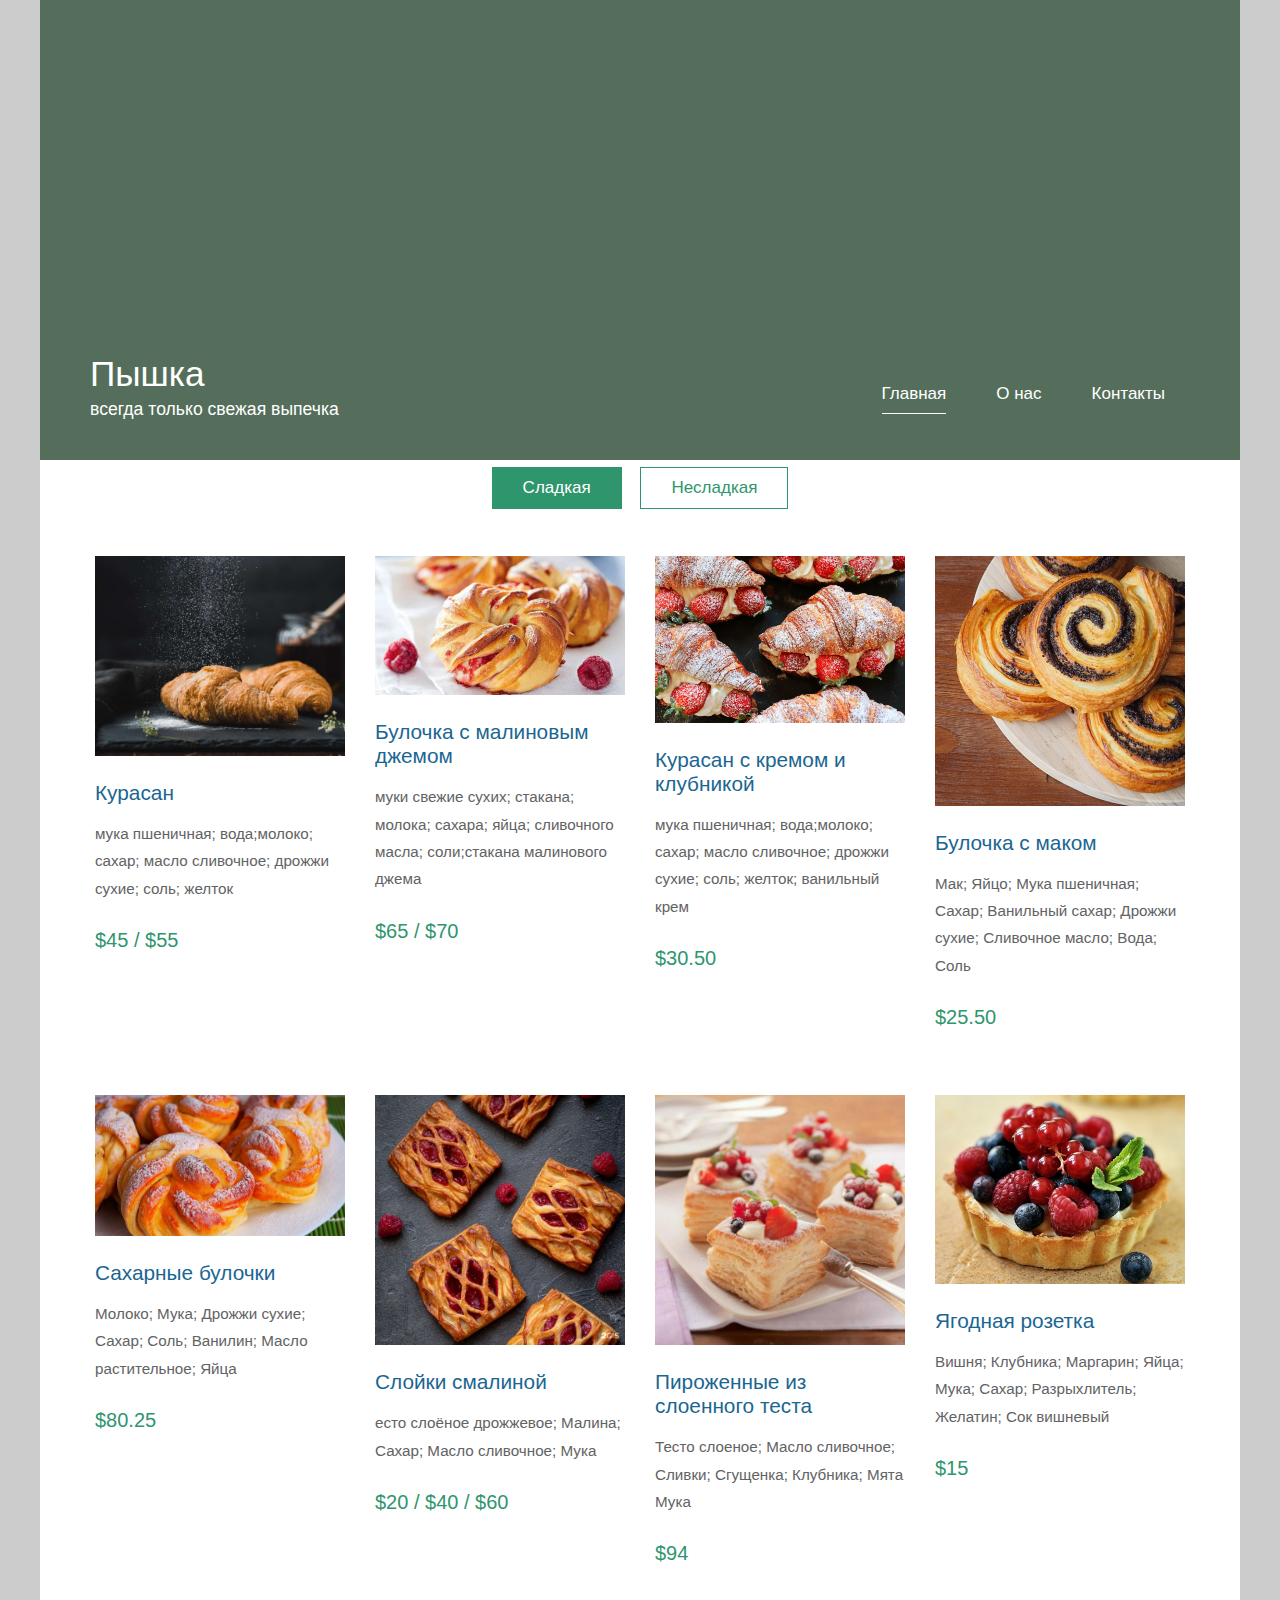
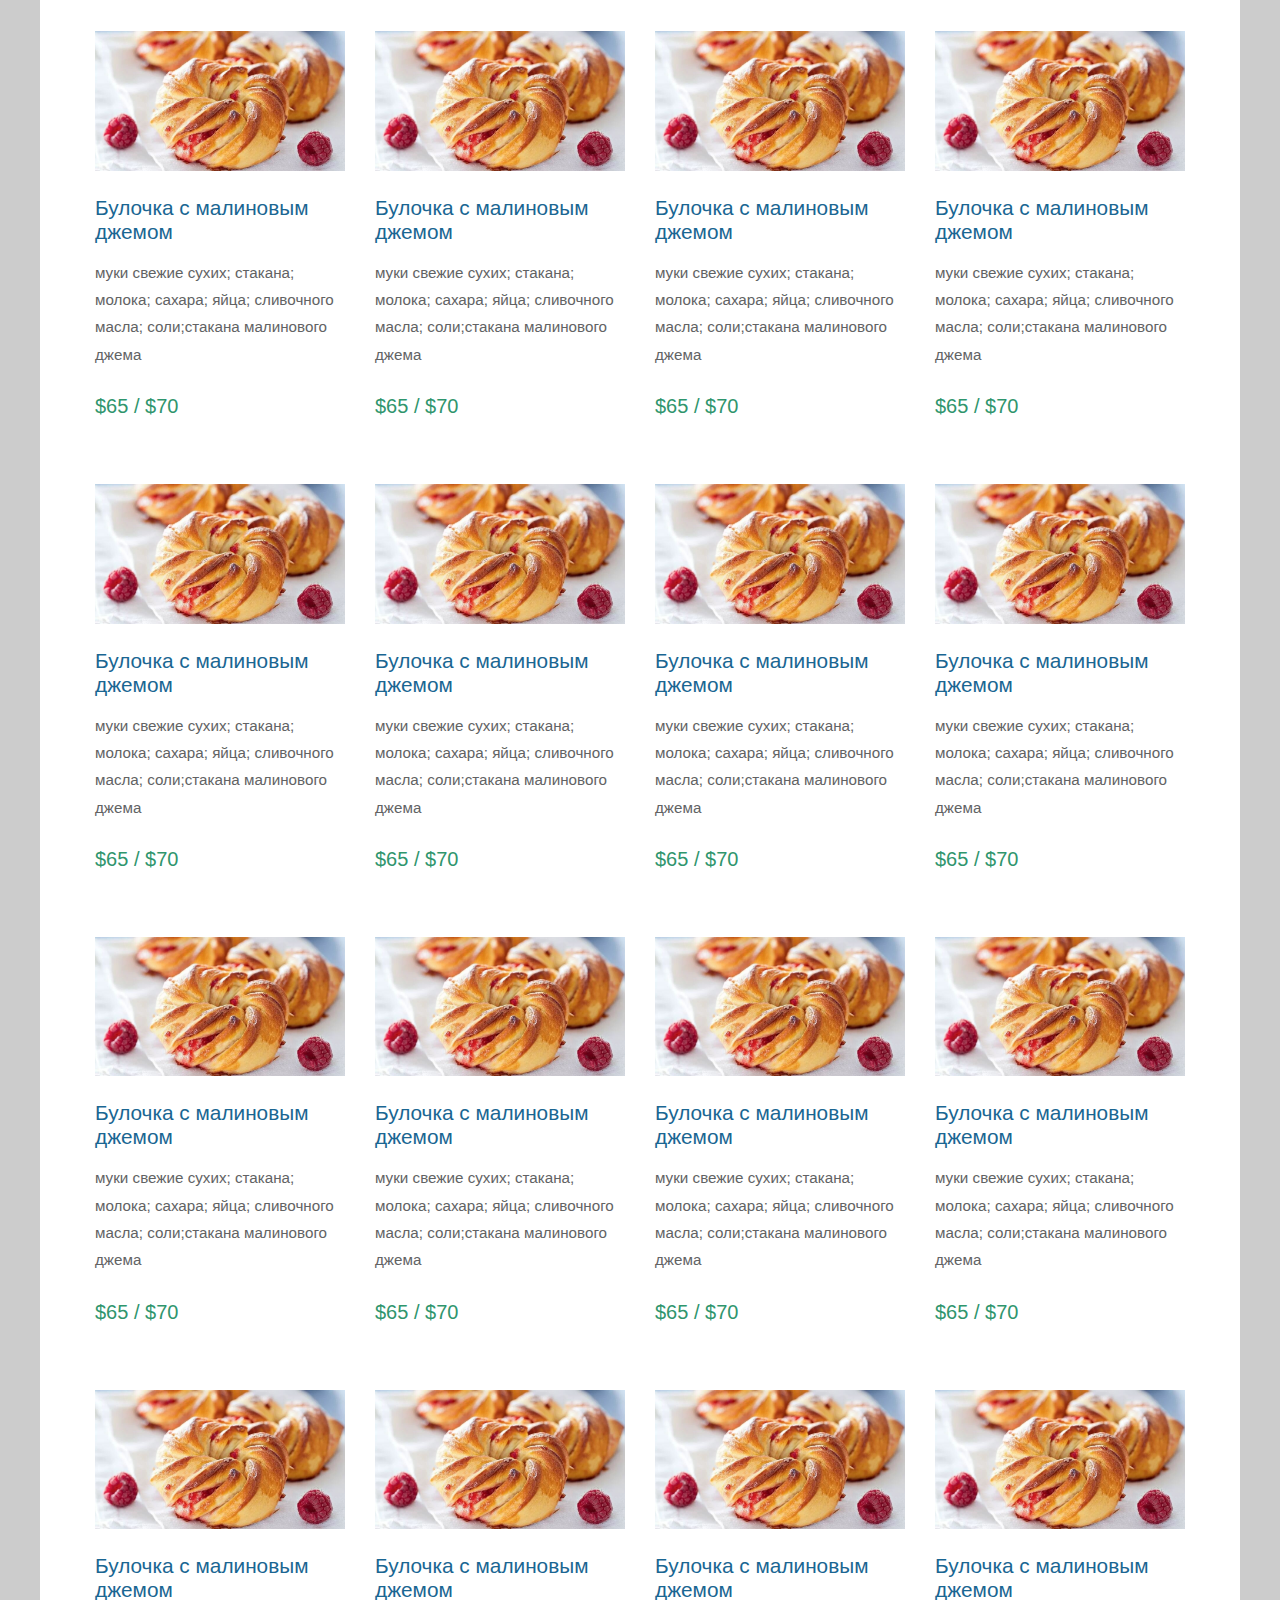
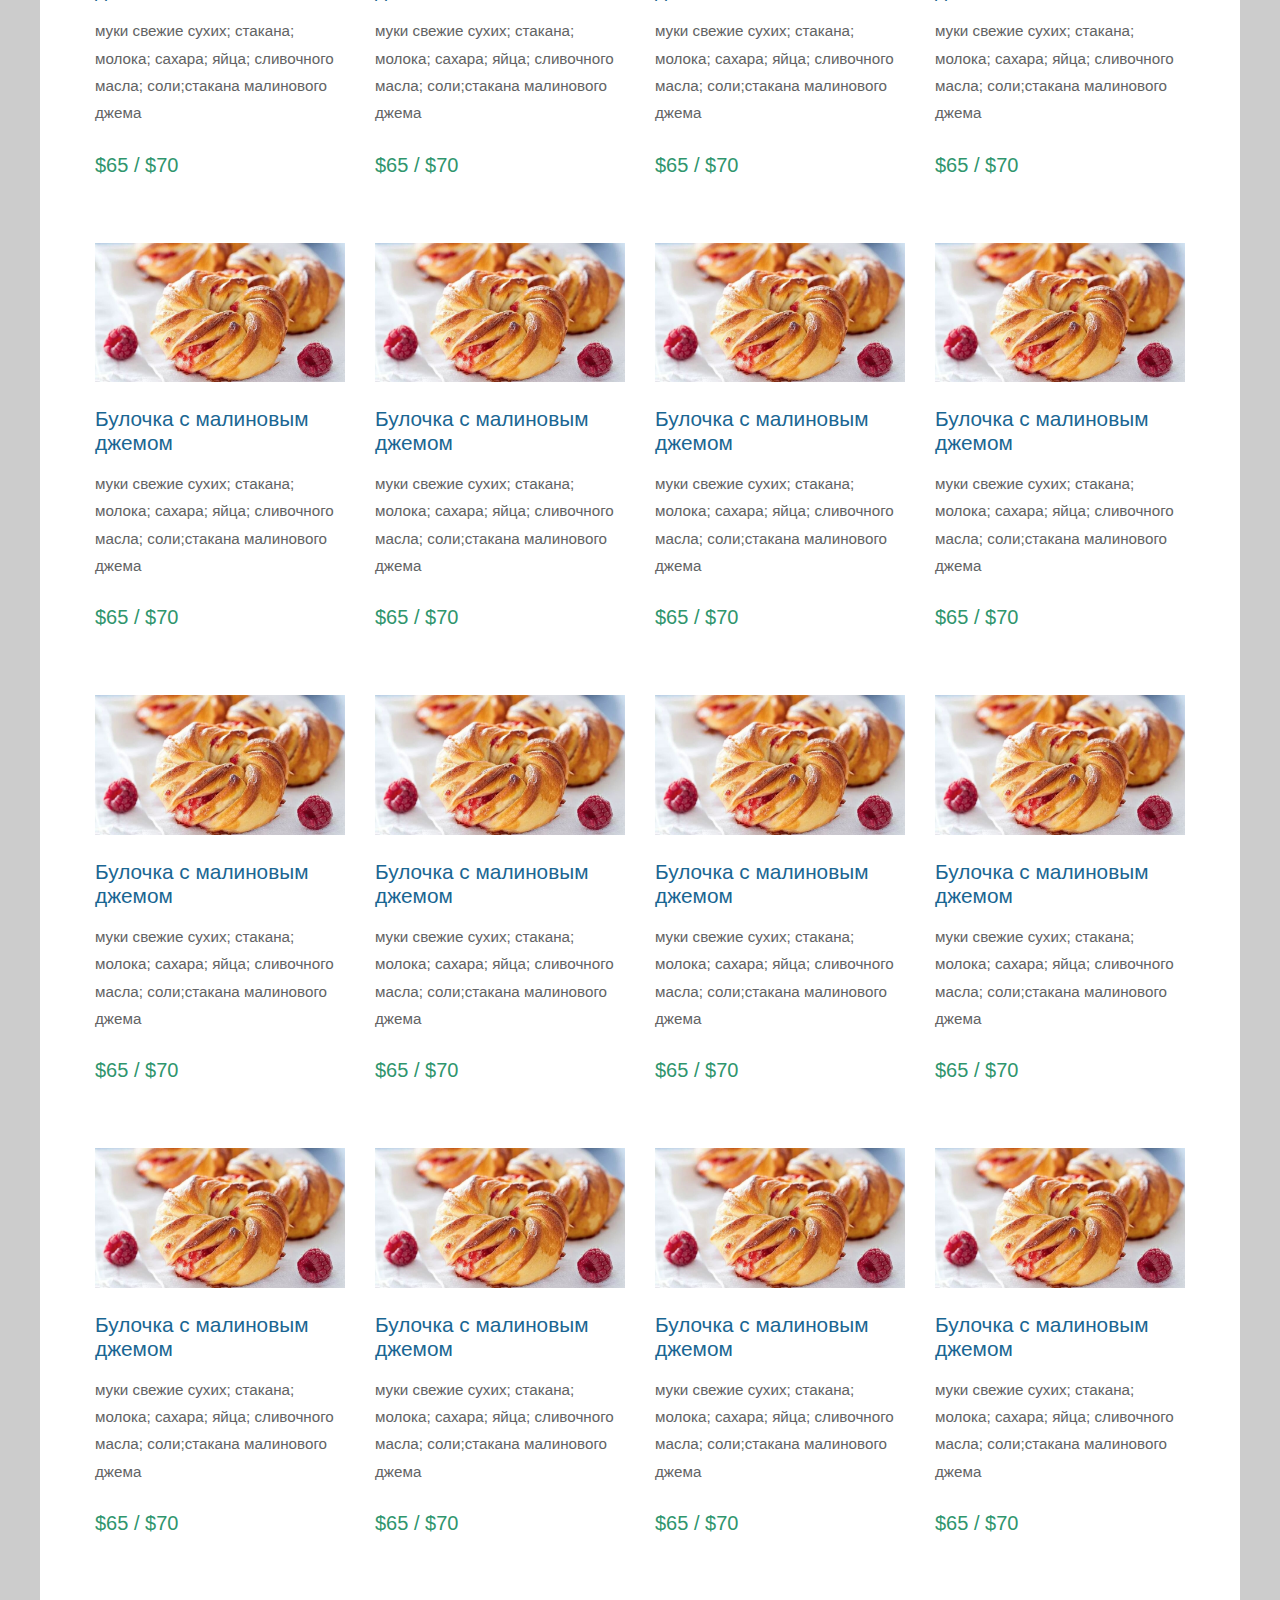
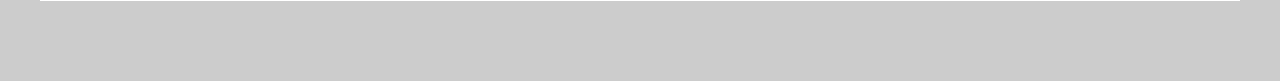
<file: index.html>
<!DOCTYPE html>
<html>
<head>
	<meta charset="UTF-8" />
    <title>Пышка</title>
	<link href="css/templatemo-style.css" rel="stylesheet" />
</head>
<body> 
	<div class="container">
		<div class="placeholder">
			<div class="parallax-window" data-parallax="scroll" data-image-src="img/logo.jpg">
				<div class="tm-header">
					<div class="row tm-header-inner">
						<div class="col-md-6 col-12">
							<div class="tm-site-text-box">
								<h1 class="tm-site-title">Пышка</h1>
								<h6 class="tm-site-description">всегда только свежая выпечка</h6>	
							</div>
						</div>
						<nav class="col-md-6 col-12 tm-nav">
							<ul class="tm-nav-ul">
								<li class="tm-nav-li"><a href="index.html" class="tm-nav-link active">Главная</a></li>
								<li class="tm-nav-li"><a href="2index.html" class="tm-nav-link">О нас</a></li>
								<li class="tm-nav-li"><a href="3index.html" class="tm-nav-link">Контакты</a></li>
							</ul>
						</nav>	
					</div>
				</div>
			</div>
		</div>
		<main>	
			<div class="tm-paging-links">
				<nav>
					<ul>
						<li class="tm-paging-item"><a href="#" class="tm-paging-link active">Сладкая</a></li>
						<li class="tm-paging-item"><a href="#" class="tm-paging-link">Несладкая</a></li>
					</ul>
				</nav>
			</div>
			<div class="row tm-gallery">

				<div id="tm-gallery-page" class="tm-gallery-page">
					<article class="col-lg-3 col-md-4 col-sm-6 col-12 tm-gallery-item">
						<figure>
							<img src="img/курасаны.jpg" alt="Image" class="img-fluid tm-gallery-img" />
							<figcaption>
								<h4 class="tm-gallery-title">Курасан</h4>
								<p class="tm-gallery-description">мука пшеничная; вода;молоко; сахар; масло сливочное; дрожжи сухие; соль; желток </p>
								<p class="tm-gallery-price">$45 / $55</p>
							</figcaption>
						</figure>
					</article>
					<article class="col-lg-3 col-md-4 col-sm-6 col-12 tm-gallery-item">
						<figure>
							<img src="img/ещечтотосмалиной.jpg" alt="Image" class="img-fluid tm-gallery-img" />
							<figcaption>
								<h4 class="tm-gallery-title">Булочка с малиновым джемом </h4>
								<p class="tm-gallery-description">муки
									свежие сухих; стакана; молока; сахара; яйца; сливочного масла; соли;стакана малинового джема</p> 
								<p class="tm-gallery-price">$65 / $70</p>
							</figcaption>
						</figure>
					</article>
					<article class="col-lg-3 col-md-4 col-sm-6 col-12 tm-gallery-item">
						<figure>
							<img src="img/ксклубникой.jpg" alt="Image" class="img-fluid tm-gallery-img" />
							<figcaption>
								<h4 class="tm-gallery-title">Курасан с кремом и клубникой</h4>
								<p class="tm-gallery-description">мука пшеничная; вода;молоко; сахар; масло сливочное; дрожжи сухие; соль; желток; ванильный крем</p>
								<p class="tm-gallery-price">$30.50</p>
							</figcaption>
						</figure>
					</article>
					<article class="col-lg-3 col-md-4 col-sm-6 col-12 tm-gallery-item">
						<figure>
							<img src="img/с маком.jpeg" alt="Image" class="img-fluid tm-gallery-img" />
							<figcaption>
								<h4 class="tm-gallery-title">Булочка с маком</h4>
								<p class="tm-gallery-description">Мак; Яйцо; Мука пшеничная; Сахар; Ванильный сахар; Дрожжи сухие; Сливочное масло; Вода; Соль</p>
								<p class="tm-gallery-price">$25.50</p>
							</figcaption>
						</figure>
					</article>
					<article class="col-lg-3 col-md-4 col-sm-6 col-12 tm-gallery-item">
						<figure>
							<img src="img/чтототворожное.jpg" alt="Image" class="img-fluid tm-gallery-img" />
							<figcaption>
								<h4 class="tm-gallery-title">Сахарные булочки</h4>
								<p class="tm-gallery-description">Молоко; Мука; Дрожжи сухие; Сахар; Соль; Ванилин; Масло растительное; Яйца</p>
								<p class="tm-gallery-price">$80.25</p>
							</figcaption>
						</figure>
					</article>
					<article class="col-lg-3 col-md-4 col-sm-6 col-12 tm-gallery-item">
						<figure>
							<img src="img/чтотосмалиной.jpg" alt="Image" class="img-fluid tm-gallery-img" />
							<figcaption>
								<h4 class="tm-gallery-title">Слойки смалиной</h4>
								<p class="tm-gallery-description">есто слоёное дрожжевое; Малина; Сахар; Масло сливочное; Мука</p>  									
								<p class="tm-gallery-price">$20 / $40 / $60</p>
							</figcaption>
						</figure>
					</article>
					<article class="col-lg-3 col-md-4 col-sm-6 col-12 tm-gallery-item">
						<figure>
							<img src="img/ппирожн.jpg" alt="Image" class="img-fluid tm-gallery-img" />
							<figcaption>
								<h4 class="tm-gallery-title">Пироженные из слоенного теста</h4>
								<p class="tm-gallery-description">Тесто слоеное; Масло сливочное; Сливки; Сгущенка; Клубника; Мята Мука</p>		
								<p class="tm-gallery-price">$94</p>
							</figcaption>
						</figure>
					</article>
					<article class="col-lg-3 col-md-4 col-sm-6 col-12 tm-gallery-item">
						<figure>
							<img src="img/розетка.jpg" alt="Image" class="img-fluid tm-gallery-img" />
							<figcaption>
								<h4 class="tm-gallery-title">Ягодная розетка</h4>
								<p class="tm-gallery-description">Вишня; Клубника; Маргарин; Яйца; Мука; Сахар; Разрыхлитель; Желатин; Сок вишневый</p>	
									
								<p class="tm-gallery-price">$15</p>
							</figcaption>
						</figure>
					</article>
					<article class="col-lg-3 col-md-4 col-sm-6 col-12 tm-gallery-item">
						<figure>
							<img src="img/ещечтотосмалиной.jpg" alt="Image" class="img-fluid tm-gallery-img" />
							<figcaption>
								<h4 class="tm-gallery-title">Булочка с малиновым джемом </h4>
								<p class="tm-gallery-description">муки
									свежие сухих; стакана; молока; сахара; яйца; сливочного масла; соли;стакана малинового джема</p> 
								<p class="tm-gallery-price">$65 / $70</p>
							</figcaption>
						</figure>
					</article><article class="col-lg-3 col-md-4 col-sm-6 col-12 tm-gallery-item">
						<figure>
							<img src="img/ещечтотосмалиной.jpg" alt="Image" class="img-fluid tm-gallery-img" />
							<figcaption>
								<h4 class="tm-gallery-title">Булочка с малиновым джемом </h4>
								<p class="tm-gallery-description">муки
									свежие сухих; стакана; молока; сахара; яйца; сливочного масла; соли;стакана малинового джема</p> 
								<p class="tm-gallery-price">$65 / $70</p>
							</figcaption>
						</figure>
					</article><article class="col-lg-3 col-md-4 col-sm-6 col-12 tm-gallery-item">
						<figure>
							<img src="img/ещечтотосмалиной.jpg" alt="Image" class="img-fluid tm-gallery-img" />
							<figcaption>
								<h4 class="tm-gallery-title">Булочка с малиновым джемом </h4>
								<p class="tm-gallery-description">муки
									свежие сухих; стакана; молока; сахара; яйца; сливочного масла; соли;стакана малинового джема</p> 
								<p class="tm-gallery-price">$65 / $70</p>
							</figcaption>
						</figure>
					</article><article class="col-lg-3 col-md-4 col-sm-6 col-12 tm-gallery-item">
						<figure>
							<img src="img/ещечтотосмалиной.jpg" alt="Image" class="img-fluid tm-gallery-img" />
							<figcaption>
								<h4 class="tm-gallery-title">Булочка с малиновым джемом </h4>
								<p class="tm-gallery-description">муки
									свежие сухих; стакана; молока; сахара; яйца; сливочного масла; соли;стакана малинового джема</p> 
								<p class="tm-gallery-price">$65 / $70</p>
							</figcaption>
						</figure>
					</article><article class="col-lg-3 col-md-4 col-sm-6 col-12 tm-gallery-item">
						<figure>
							<img src="img/ещечтотосмалиной.jpg" alt="Image" class="img-fluid tm-gallery-img" />
							<figcaption>
								<h4 class="tm-gallery-title">Булочка с малиновым джемом </h4>
								<p class="tm-gallery-description">муки
									свежие сухих; стакана; молока; сахара; яйца; сливочного масла; соли;стакана малинового джема</p> 
								<p class="tm-gallery-price">$65 / $70</p>
							</figcaption>
						</figure>
					</article><article class="col-lg-3 col-md-4 col-sm-6 col-12 tm-gallery-item">
						<figure>
							<img src="img/ещечтотосмалиной.jpg" alt="Image" class="img-fluid tm-gallery-img" />
							<figcaption>
								<h4 class="tm-gallery-title">Булочка с малиновым джемом </h4>
								<p class="tm-gallery-description">муки
									свежие сухих; стакана; молока; сахара; яйца; сливочного масла; соли;стакана малинового джема</p> 
								<p class="tm-gallery-price">$65 / $70</p>
							</figcaption>
						</figure>
					</article><article class="col-lg-3 col-md-4 col-sm-6 col-12 tm-gallery-item">
						<figure>
							<img src="img/ещечтотосмалиной.jpg" alt="Image" class="img-fluid tm-gallery-img" />
							<figcaption>
								<h4 class="tm-gallery-title">Булочка с малиновым джемом </h4>
								<p class="tm-gallery-description">муки
									свежие сухих; стакана; молока; сахара; яйца; сливочного масла; соли;стакана малинового джема</p> 
								<p class="tm-gallery-price">$65 / $70</p>
							</figcaption>
						</figure>
					</article><article class="col-lg-3 col-md-4 col-sm-6 col-12 tm-gallery-item">
						<figure>
							<img src="img/ещечтотосмалиной.jpg" alt="Image" class="img-fluid tm-gallery-img" />
							<figcaption>
								<h4 class="tm-gallery-title">Булочка с малиновым джемом </h4>
								<p class="tm-gallery-description">муки
									свежие сухих; стакана; молока; сахара; яйца; сливочного масла; соли;стакана малинового джема</p> 
								<p class="tm-gallery-price">$65 / $70</p>
							</figcaption>
						</figure>
					</article><article class="col-lg-3 col-md-4 col-sm-6 col-12 tm-gallery-item">
						<figure>
							<img src="img/ещечтотосмалиной.jpg" alt="Image" class="img-fluid tm-gallery-img" />
							<figcaption>
								<h4 class="tm-gallery-title">Булочка с малиновым джемом </h4>
								<p class="tm-gallery-description">муки
									свежие сухих; стакана; молока; сахара; яйца; сливочного масла; соли;стакана малинового джема</p> 
								<p class="tm-gallery-price">$65 / $70</p>
							</figcaption>
						</figure>
					</article><article class="col-lg-3 col-md-4 col-sm-6 col-12 tm-gallery-item">
						<figure>
							<img src="img/ещечтотосмалиной.jpg" alt="Image" class="img-fluid tm-gallery-img" />
							<figcaption>
								<h4 class="tm-gallery-title">Булочка с малиновым джемом </h4>
								<p class="tm-gallery-description">муки
									свежие сухих; стакана; молока; сахара; яйца; сливочного масла; соли;стакана малинового джема</p> 
								<p class="tm-gallery-price">$65 / $70</p>
							</figcaption>
						</figure>
					</article><article class="col-lg-3 col-md-4 col-sm-6 col-12 tm-gallery-item">
						<figure>
							<img src="img/ещечтотосмалиной.jpg" alt="Image" class="img-fluid tm-gallery-img" />
							<figcaption>
								<h4 class="tm-gallery-title">Булочка с малиновым джемом </h4>
								<p class="tm-gallery-description">муки
									свежие сухих; стакана; молока; сахара; яйца; сливочного масла; соли;стакана малинового джема</p> 
								<p class="tm-gallery-price">$65 / $70</p>
							</figcaption>
						</figure>
					</article><article class="col-lg-3 col-md-4 col-sm-6 col-12 tm-gallery-item">
						<figure>
							<img src="img/ещечтотосмалиной.jpg" alt="Image" class="img-fluid tm-gallery-img" />
							<figcaption>
								<h4 class="tm-gallery-title">Булочка с малиновым джемом </h4>
								<p class="tm-gallery-description">муки
									свежие сухих; стакана; молока; сахара; яйца; сливочного масла; соли;стакана малинового джема</p> 
								<p class="tm-gallery-price">$65 / $70</p>
							</figcaption>
						</figure>
					</article><article class="col-lg-3 col-md-4 col-sm-6 col-12 tm-gallery-item">
						<figure>
							<img src="img/ещечтотосмалиной.jpg" alt="Image" class="img-fluid tm-gallery-img" />
							<figcaption>
								<h4 class="tm-gallery-title">Булочка с малиновым джемом </h4>
								<p class="tm-gallery-description">муки
									свежие сухих; стакана; молока; сахара; яйца; сливочного масла; соли;стакана малинового джема</p> 
								<p class="tm-gallery-price">$65 / $70</p>
							</figcaption>
						</figure>
					</article><article class="col-lg-3 col-md-4 col-sm-6 col-12 tm-gallery-item">
						<figure>
							<img src="img/ещечтотосмалиной.jpg" alt="Image" class="img-fluid tm-gallery-img" />
							<figcaption>
								<h4 class="tm-gallery-title">Булочка с малиновым джемом </h4>
								<p class="tm-gallery-description">муки
									свежие сухих; стакана; молока; сахара; яйца; сливочного масла; соли;стакана малинового джема</p> 
								<p class="tm-gallery-price">$65 / $70</p>
							</figcaption>
						</figure>
					</article><article class="col-lg-3 col-md-4 col-sm-6 col-12 tm-gallery-item">
						<figure>
							<img src="img/ещечтотосмалиной.jpg" alt="Image" class="img-fluid tm-gallery-img" />
							<figcaption>
								<h4 class="tm-gallery-title">Булочка с малиновым джемом </h4>
								<p class="tm-gallery-description">муки
									свежие сухих; стакана; молока; сахара; яйца; сливочного масла; соли;стакана малинового джема</p> 
								<p class="tm-gallery-price">$65 / $70</p>
							</figcaption>
						</figure>
					</article><article class="col-lg-3 col-md-4 col-sm-6 col-12 tm-gallery-item">
						<figure>
							<img src="img/ещечтотосмалиной.jpg" alt="Image" class="img-fluid tm-gallery-img" />
							<figcaption>
								<h4 class="tm-gallery-title">Булочка с малиновым джемом </h4>
								<p class="tm-gallery-description">муки
									свежие сухих; стакана; молока; сахара; яйца; сливочного масла; соли;стакана малинового джема</p> 
								<p class="tm-gallery-price">$65 / $70</p>
							</figcaption>
						</figure>
					</article><article class="col-lg-3 col-md-4 col-sm-6 col-12 tm-gallery-item">
						<figure>
							<img src="img/ещечтотосмалиной.jpg" alt="Image" class="img-fluid tm-gallery-img" />
							<figcaption>
								<h4 class="tm-gallery-title">Булочка с малиновым джемом </h4>
								<p class="tm-gallery-description">муки
									свежие сухих; стакана; молока; сахара; яйца; сливочного масла; соли;стакана малинового джема</p> 
								<p class="tm-gallery-price">$65 / $70</p>
							</figcaption>
						</figure>
					</article><article class="col-lg-3 col-md-4 col-sm-6 col-12 tm-gallery-item">
						<figure>
							<img src="img/ещечтотосмалиной.jpg" alt="Image" class="img-fluid tm-gallery-img" />
							<figcaption>
								<h4 class="tm-gallery-title">Булочка с малиновым джемом </h4>
								<p class="tm-gallery-description">муки
									свежие сухих; стакана; молока; сахара; яйца; сливочного масла; соли;стакана малинового джема</p> 
								<p class="tm-gallery-price">$65 / $70</p>
							</figcaption>
						</figure>
					</article><article class="col-lg-3 col-md-4 col-sm-6 col-12 tm-gallery-item">
						<figure>
							<img src="img/ещечтотосмалиной.jpg" alt="Image" class="img-fluid tm-gallery-img" />
							<figcaption>
								<h4 class="tm-gallery-title">Булочка с малиновым джемом </h4>
								<p class="tm-gallery-description">муки
									свежие сухих; стакана; молока; сахара; яйца; сливочного масла; соли;стакана малинового джема</p> 
								<p class="tm-gallery-price">$65 / $70</p>
							</figcaption>
						</figure>
					</article><article class="col-lg-3 col-md-4 col-sm-6 col-12 tm-gallery-item">
						<figure>
							<img src="img/ещечтотосмалиной.jpg" alt="Image" class="img-fluid tm-gallery-img" />
							<figcaption>
								<h4 class="tm-gallery-title">Булочка с малиновым джемом </h4>
								<p class="tm-gallery-description">муки
									свежие сухих; стакана; молока; сахара; яйца; сливочного масла; соли;стакана малинового джема</p> 
								<p class="tm-gallery-price">$65 / $70</p>
							</figcaption>
						</figure>
					</article><article class="col-lg-3 col-md-4 col-sm-6 col-12 tm-gallery-item">
						<figure>
							<img src="img/ещечтотосмалиной.jpg" alt="Image" class="img-fluid tm-gallery-img" />
							<figcaption>
								<h4 class="tm-gallery-title">Булочка с малиновым джемом </h4>
								<p class="tm-gallery-description">муки
									свежие сухих; стакана; молока; сахара; яйца; сливочного масла; соли;стакана малинового джема</p> 
								<p class="tm-gallery-price">$65 / $70</p>
							</figcaption>
						</figure>
					</article><article class="col-lg-3 col-md-4 col-sm-6 col-12 tm-gallery-item">
						<figure>
							<img src="img/ещечтотосмалиной.jpg" alt="Image" class="img-fluid tm-gallery-img" />
							<figcaption>
								<h4 class="tm-gallery-title">Булочка с малиновым джемом </h4>
								<p class="tm-gallery-description">муки
									свежие сухих; стакана; молока; сахара; яйца; сливочного масла; соли;стакана малинового джема</p> 
								<p class="tm-gallery-price">$65 / $70</p>
							</figcaption>
						</figure>
					</article><article class="col-lg-3 col-md-4 col-sm-6 col-12 tm-gallery-item">
						<figure>
							<img src="img/ещечтотосмалиной.jpg" alt="Image" class="img-fluid tm-gallery-img" />
							<figcaption>
								<h4 class="tm-gallery-title">Булочка с малиновым джемом </h4>
								<p class="tm-gallery-description">муки
									свежие сухих; стакана; молока; сахара; яйца; сливочного масла; соли;стакана малинового джема</p> 
								<p class="tm-gallery-price">$65 / $70</p>
							</figcaption>
						</figure>
					</article><article class="col-lg-3 col-md-4 col-sm-6 col-12 tm-gallery-item">
						<figure>
							<img src="img/ещечтотосмалиной.jpg" alt="Image" class="img-fluid tm-gallery-img" />
							<figcaption>
								<h4 class="tm-gallery-title">Булочка с малиновым джемом </h4>
								<p class="tm-gallery-description">муки
									свежие сухих; стакана; молока; сахара; яйца; сливочного масла; соли;стакана малинового джема</p> 
								<p class="tm-gallery-price">$65 / $70</p>
							</figcaption>
						</figure>
					</article><article class="col-lg-3 col-md-4 col-sm-6 col-12 tm-gallery-item">
						<figure>
							<img src="img/ещечтотосмалиной.jpg" alt="Image" class="img-fluid tm-gallery-img" />
							<figcaption>
								<h4 class="tm-gallery-title">Булочка с малиновым джемом </h4>
								<p class="tm-gallery-description">муки
									свежие сухих; стакана; молока; сахара; яйца; сливочного масла; соли;стакана малинового джема</p> 
								<p class="tm-gallery-price">$65 / $70</p>
							</figcaption>
						</figure>
					</article><article class="col-lg-3 col-md-4 col-sm-6 col-12 tm-gallery-item">
						<figure>
							<img src="img/ещечтотосмалиной.jpg" alt="Image" class="img-fluid tm-gallery-img" />
							<figcaption>
								<h4 class="tm-gallery-title">Булочка с малиновым джемом </h4>
								<p class="tm-gallery-description">муки
									свежие сухих; стакана; молока; сахара; яйца; сливочного масла; соли;стакана малинового джема</p> 
								<p class="tm-gallery-price">$65 / $70</p>
							</figcaption>
						</figure>
					</article><article class="col-lg-3 col-md-4 col-sm-6 col-12 tm-gallery-item">
						<figure>
							<img src="img/ещечтотосмалиной.jpg" alt="Image" class="img-fluid tm-gallery-img" />
							<figcaption>
								<h4 class="tm-gallery-title">Булочка с малиновым джемом </h4>
								<p class="tm-gallery-description">муки
									свежие сухих; стакана; молока; сахара; яйца; сливочного масла; соли;стакана малинового джема</p> 
								<p class="tm-gallery-price">$65 / $70</p>
							</figcaption>
						</figure>
					</article><article class="col-lg-3 col-md-4 col-sm-6 col-12 tm-gallery-item">
						<figure>
							<img src="img/ещечтотосмалиной.jpg" alt="Image" class="img-fluid tm-gallery-img" />
							<figcaption>
								<h4 class="tm-gallery-title">Булочка с малиновым джемом </h4>
								<p class="tm-gallery-description">муки
									свежие сухих; стакана; молока; сахара; яйца; сливочного масла; соли;стакана малинового джема</p> 
								<p class="tm-gallery-price">$65 / $70</p>
							</figcaption>
						</figure>
					</article>

	
			
            

		</footer>
	</div>
</body>
</html>
</file>
<file: css/templatemo-style.css>
ul, nav, body, h1, h2, h4, h6, p, figure {
  margin: 0;
  padding: 0;
}

a, button { transition: all 0.3s ease; }



html {
  box-sizing: border-box;
  -ms-overflow-style: scrollbar;
}

*,
*::before,
*::after {
  box-sizing: inherit;
}

.container {
  width: 100%;
  max-width: 1200px;
  margin-right: auto;
  margin-left: auto;
}

.tm-container-inner,
.tm-container-inner-2 {
  padding-left: 15px;
  padding-right: 15px;
}

.row {
  display: -ms-flexbox;
  display: flex;
  -ms-flex-wrap: wrap;
  flex-wrap: wrap;
  margin-left: -15px;
  margin-right: -15px;
}

.col-lg-3,
.col-lg-4,
.col-lg-6,
.col-md-4,
.col-md-6,
.col-sm-6, 
.col-12 {
  position: relative;
  width: 100%;
  padding-right: 15px;
  padding-left: 15px;
}

.col-12 {
  -ms-flex: 0 0 100%;
  flex: 0 0 100%;
  max-width: 100%;
}

@media (min-width: 576px) {
  .col-sm-6 {
    -ms-flex: 0 0 50%;
    flex: 0 0 50%;
    max-width: 50%;
  }
}

@media (min-width: 768px) {
  .col-md-4 {
    -ms-flex: 0 0 33.333333%;
    flex: 0 0 33.333333%;
    max-width: 33.333333%;
  }
  
  .col-md-6 {
    -ms-flex: 0 0 50%;
    flex: 0 0 50%;
    max-width: 50%;
  }
}

@media (min-width: 992px) {
  .col-lg-3 {
    -ms-flex: 0 0 25%;
    flex: 0 0 25%;
    max-width: 25%;
  }
  
  .col-lg-4 {
    -ms-flex: 0 0 33.333333%;
    flex: 0 0 33.333333%;
    max-width: 33.333333%;
  }
  
  .col-lg-6 {
    -ms-flex: 0 0 50%;
    flex: 0 0 50%;
    max-width: 50%;
  }
}


.tm-btn {
  display: inline-block;
  font-size: 1rem;
  width: auto;
  padding: 10px 30px;
  text-decoration: none;
  cursor: pointer;
  border: 0;
}

.tm-btn-default {
  border: 1px solid #ccc;
  background-color: transparent;
  color: #626364;
}

.tm-btn-default:hover,
.tm-btn-default:focus {
  color: white;
  background-color: #98999A;
}

.tm-btn-primary {
  background-color: #2D99CC;
  color: white;
}

.tm-btn-primary:hover,
.tm-btn-primary:focus {
  background-color: #1b6f96;
}

.tm-btn-success {
  background-color: #319966;
  color: white;
}

.tm-btn-success:hover,
.tm-btn-success:focus {
  background-color: #1d6e46;
}

.tm-btn-danger {
  background-color: #993332;
  color: white;
}

.tm-btn-danger:hover,
.tm-btn-danger:focus {
  background-color: #752423;
}

.tm-mb-45 {
  margin-bottom: 45px;
}

.tm-mb-p {
    margin-bottom: 20px;
}

.tm-text-success {
  color: #319966;
}

.text-center {
  text-align: center;
}

.hidden {
  display: none !important;
}

.img-fluid {
  max-width: 100%;
  height: auto;
}

body {
  font-family: 'Open Sans', Arial, sans-serif;
  font-size: 17px;
  background-color: #ccc;
  overflow-x: hidden;
}

.container {
  background-color: white;
}

p, address {
  color: #626364;
  line-height: 1.8;
}


.placeholder {
  width: 100%;
  min-height: 460px;
  background-color: #556E5B;
}

.placeholder-2 {
  width: 100%;
  min-height: 220px;
  background-color: #CFBEA5;
  position: relative;
  z-index: 998;
}

.parallax-window {
  min-height: 460px;
  background: transparent;
  position: relative;
}

.parallax-window-2 {
  min-height: 220px;
  width: 100%;
  margin-left: auto;
  margin-right: auto;
  background: transparent;
  position: relative;
}

.parallax-mirror {
  z-index: 999 !important;
}

.tm-header {
  position: absolute;
  bottom: 0;
  left: 0;
  width: 100%;
  color: white;
  z-index: 1000;
}

.tm-header-inner {
  padding: 40px 50px;
}

@media (max-width: 991px) {
  .tm-header-inner {
    padding: 30px 15px;
  }
}

.tm-site-logo {
  display: inline-block;
  margin-right: 5px;
}

.tm-site-text-box {
  display: inline-block;
}

.tm-site-title {
  font-size: 2.2rem;
  font-weight: 400;
  margin-bottom: 5px;
}

.tm-site-description {
  font-size: 1.1rem;
  font-weight: 400;
}

.tm-nav {
  text-align: right;
  margin-top: 30px;
}

.tm-nav-ul {
  display: flex;
  justify-content: flex-end;
}

.tm-nav-li {
  list-style: none;
  display: block;
  margin-bottom: 0;
  padding-right: 25px;
  padding-left: 25px;
}

@media (max-width: 991px) {
  .tm-nav-li {
    padding-right: 15px;
    padding-left: 15px;
  }
}

.tm-nav-link {
  color: white;
  text-decoration: none;
  padding-bottom: 10px;
}

.tm-nav-link.active,
.tm-nav-link:hover {
  border-bottom: 1px solid white;
}

.tm-welcome-section {
  margin: 60px auto;
  max-width: 655px;
}

.tm-section-title {
  font-size: 2rem;
  font-weight: 400;
  margin-bottom: 30px;
}

.tm-gallery {
  margin-bottom: 80px;
}

.tm-gallery-page {
  max-width: 280px;
  margin-left: auto;
  margin-right: auto;
  display: -ms-flexbox;
  display: flex;
  -ms-flex-wrap: wrap;
  flex-wrap: wrap;
}

.tm-gallery-description {
  font-size: 0.95rem;
}

.tm-section,
.tm-container-inner,
.tm-container-inner-2 {
  margin-left: auto;
  margin-right: auto;
}

/* Small devices (landscape phones, 576px and up) */
@media (min-width: 576px) {
  .tm-gallery-page {
    max-width: 560px;
  }
}

/* Medium devices (tablets, 768px and up) */
@media (min-width: 768px) {
  .tm-gallery-page,
  .tm-section,
  .tm-container-inner,
  .tm-container-inner-2 {
    max-width: 840px;
  }
}

/* Large devices (desktops, 992px and up) */
@media (min-width: 992px) {
  .tm-gallery-page,
  .tm-section {
    max-width: 1120px;
  }
  
  .tm-container-inner {
    max-width: 1120px;
  }
  
  .tm-container-inner-2 {
    max-width: 900px;
  }
}

.tm-gallery-item {
  max-width: 280px;
}

.tm-gallery-img {
  margin-bottom: 20px;
}

.tm-gallery-title {
  font-size: 1.3rem;
  font-weight: 400;
  color: #1A6692;
  margin-bottom: 15px;
}

.tm-gallery-description {
  margin-bottom: 20px;
}

.tm-gallery-price {
  font-size: 1.25rem;
  color: #2F956D;
  margin-bottom: 60px;
}

.tm-paging-links {
  text-align: center;
  margin-bottom: 40px;
}

.tm-paging-item {
  list-style: none;
  display: inline-block;
  border: 1px solid #2F956D;
  margin: 7px;
}

.tm-paging-link {
  padding: 10px 30px;
  display: flex;
  align-items: center;
  justify-content: center;
  text-decoration: none;
  color: #2F956D;
  background-color: transparent;
}

.tm-paging-link.active,
.tm-paging-link:hover {
  background-color: #2F956D;
  color: white;
}

.tm-description-figure {
  text-align: center;  
}

.tm-description-box {
  margin-left: auto;
  margin-right: auto;
}

.tm-description-box {
  padding-left: 0;
  padding-right: 0;
  display: flex;
  flex-direction: column;
  margin-top: 30px;
  max-width: 530px;
}

@media (min-width: 768px) {
  .tm-description-box {
    padding-left: 5px;
    padding-right: 40px;
    margin-top: 0;
  }
}

.tm-right {
  align-self: flex-end;
}

.tm-footer {
  padding: 25px 15px;
  margin-top: 40px;
}

.tm-footer a {
  color: #626364;
  text-decoration: none;
}

.tm-footer a:hover {
  color: #1A6692;
}

/* About */
.tm-persons {
  margin-bottom: 20px;
}

.tm-person {
  display: flex;
  flex-direction: column;
  align-items: center;
  justify-content: center;
  margin-bottom: 60px;
}

@media (min-width: 420px) {
  .tm-person {
    flex-direction: row;
  }
}

.tm-person-description {
  padding-left: 20px;
  padding-right: 20px;
}

.tm-person-name {
  font-size: 1.6rem;
  font-weight: 300;
  color: #09C;
  margin-bottom: 5px;
  margin-top: 15px;
}

@media (min-width: 420px) {
  .tm-person-name {
    margin-top: 0;
  }
}

.tm-person-title {
  color: #C39;
  margin-bottom: 20px;
}

.tm-person-about {
  margin-bottom: 20px;
}

.tm-social-link {
  color: #626364;
  display: inline-block;
  border-radius: 1px;
  background-color: transparent;
  font-size: 1.3rem;
  text-decoration: none;
  width: 40px;
  height: 40px;
  margin-right: 0;
  margin-bottom: 15px;
}

.tm-social-link:hover {
  color: white;
  background-color: #626364;
}

.tm-social-icon {
  display: flex;
  align-items: center;
  justify-content: center;
  width: 100%;
  height: 100%;
}

.tm-feature {
  text-align: center;
  padding: 45px 20px;
}

.tm-feature-icon {
  color: #9f9c9c;
  margin-bottom: 65px;
}

.tm-feature-description {
  margin-bottom: 35px;
  font-size: 1rem;
}

.tm-features {
  margin-top: 35px;
}

.tm-history {
  margin-top: 45px;
}

.tm-history-inner {
  display: flex;
  align-items: center;
  justify-content: center;
  flex-direction: column;
}

.tm-history-img {
  max-width: 100%;
}

@media (min-width: 768px) {
 .tm-history-img {
    max-width: 50%;
  }
  
  .tm-history-inner {
    flex-direction: row;
  }
}

.tm-history-title {
  font-size: 1.6rem;
  font-weight: 300;
  color: #1A6692;
  margin-bottom: 30px;
}

.tm-history-text {
  max-width: 480px;
  margin: 15px auto 0;
}

.tm-history-description {
  margin-bottom: 40px;
}

@media (min-width: 768px) {
 .tm-history-text {
    max-width: auto;
    margin: 0 auto 0 35px;
  } 
}

/* Contact Page */
.tm-contact-form {
  max-width: 100%;
}

@media (min-width: 768px) {
 .tm-contact-form {
    max-width: 310px;
  } 
}

.tm-d-flex {
  display: flex;
  flex-direction: column;
}

.tm-btn-right {
  align-self: flex-end;
}

.form-group {
  margin-bottom: 30px;
}

.form-control {
  display: block;
  width: 100%;
  padding: 0.375rem 0.75rem;
  font-size: 1.1rem;
  font-weight: 400;
  line-height: 1.5;
  color: #626364;
  background-color: #fff;
  background-clip: padding-box;
  border: 1px solid #ced4da;
  border-right: 0;
  border-top: 0;
  border-left: 0;
  border-radius: 0;
  transition: border-color 0.15s ease-in-out, box-shadow 0.15s ease-in-out;
}

.form-control::-ms-expand {
  background-color: transparent;
  border: 0;
}

.form-control:focus {
  color: #495057;
  background-color: #fff;
  border-color: #80bdff;
  outline: 0;
  box-shadow: 0 0 0 0.2rem rgba(0, 123, 255, 0.25);
}

.form-control::-webkit-input-placeholder {
  color: #6c757d;
  opacity: 1;
}

.form-control::-moz-placeholder {
  color: #6c757d;
  opacity: 1;
}

.form-control:-ms-input-placeholder {
  color: #6c757d;
  opacity: 1;
}

.form-control::-ms-input-placeholder {
  color: #6c757d;
  opacity: 1;
}

.form-control::placeholder {
  color: #6c757d;
  opacity: 1;
}

.tm-info-title {
  font-size: 1.6rem;
  font-weight: 300;
  margin-bottom: 30px;
}

address {
  font-style: normal;
  margin-bottom: 50px;
}

.tm-address-box {
  max-width: 100%;
}

@media (min-width: 768px) {
 .tm-address-box {
    max-width: 315px;
  } 
}

.tm-contact-icon {
  display: inline-block;
  margin-right: 25px;
  color: #319966;
}

.tm-contact-link {
  display: inline-block;
  color: #626364;
  margin-bottom: 25px;
  text-decoration: none;
}

.tm-contact-social {
  margin-top: 10px;
}

.tm-map {
  max-width: 900px;
  height: 450px;
  width: 100%;
  margin-left: auto;
  margin-right: auto;
}

.tm-map iframe {
  width: 100%;
  height: 100%;
}

.tm-contact-section {
  padding-bottom: 30px;
}

.tm-map-section {
  padding-top: 40px;
  padding-bottom: 40px;
}

.tm-info-section {
  padding-top: 30px;
}

.tm-faq {
  max-width: 650px;
  margin-left: auto;
  margin-right: auto;
}

.tm-accordion {
  padding-top: 40px;
}


.accordion {
  font-size: 1.2rem;
  font-family: 'Open Sans', Helevetica, Arial, sans-serif;
  color: #999;
  background-color: transparent;
  border: 1px solid #d0d0d0;
  margin-bottom: 17px;
  margin-top: 17px;
  cursor: pointer;
  padding: 10px 20px 6px;
  width: 100%;
  text-align: left;
  outline: none;
  transition: 0.4s;
}


.accordion.active, .accordion:hover {
  color: #09C;
}

@keyframes changeIcon {
  0% {
    content: '\f0d9';
  }
  50% {
    color: white;
  }
  100% {
    content: "\f0d7";
  }
}

@keyframes changeIconBack {
  0% {
    content: '\f0d7';
  }
  50% {
    color: white;
  }
  100% {
    content: "\f0d9";
  }
}

.accordion:after {
  font-family: 'Font Awesome 5 Free';
  font-weight: 900;
  animation: changeIconBack 0.3s linear;
  content: '\f0d9';
  font-size: 2rem;
  color: #999;
  float: right;
  margin-left: 5px;
}

.accordion.active:after {
  animation: changeIcon 0.3s linear;
  content: '\f0d7';
}

.panel {
  background-color: white;
  max-height: 0;
  overflow: hidden;
  transition: max-height 0.2s ease-out;
}

.panel p {
  padding: 5px 20px 30px;
}
.address{
  margin-left: 5%;
}
</file>
